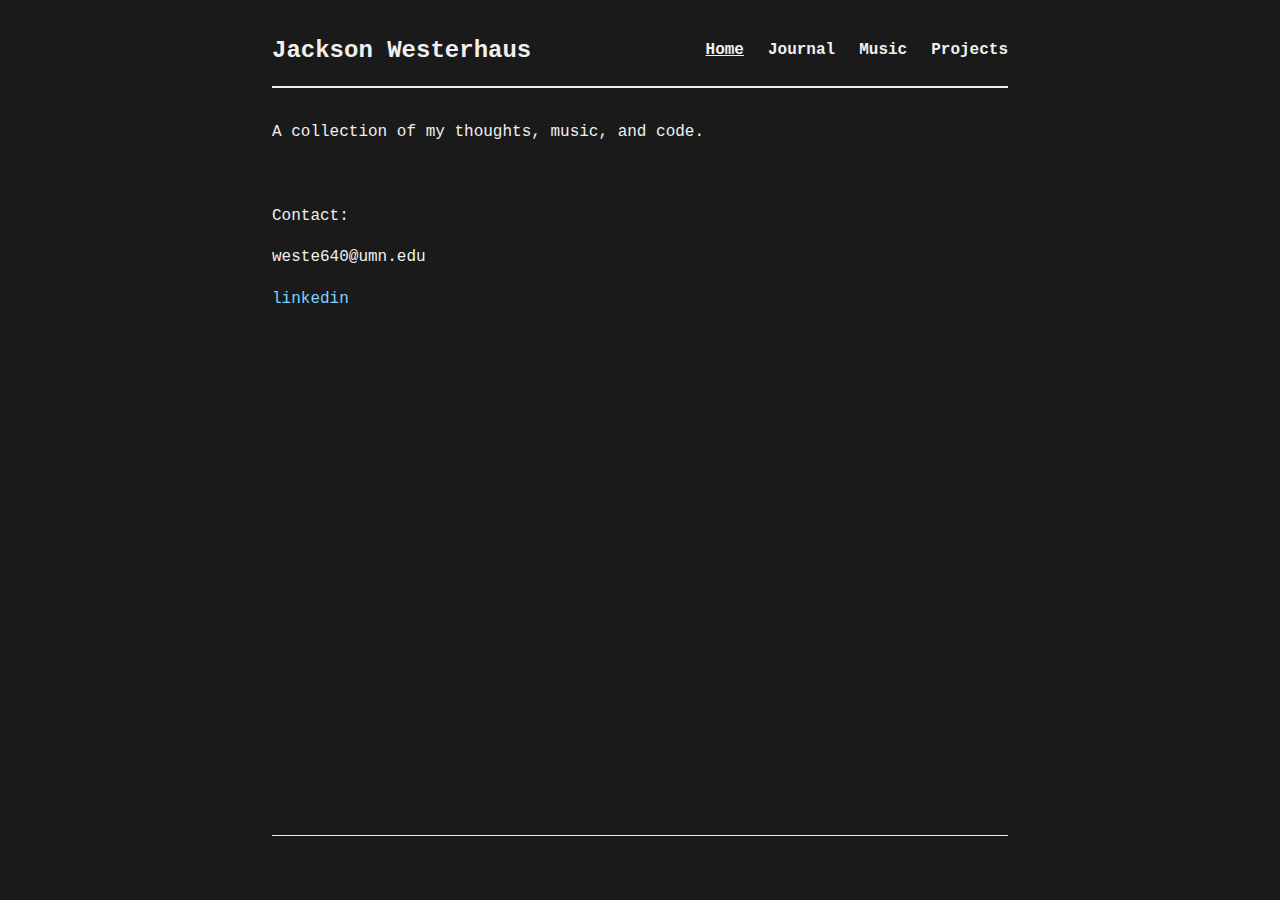
<file: index.html>
<!DOCTYPE html>
<html lang="en">

<head>
    <meta charset="UTF-8">
    <meta name="viewport" content="width=device-width, initial-scale=1.0">
    <title>Personal Site - Home</title>
    <link rel="stylesheet" href="style.css">
</head>

<body>
    <div class="container">
        <header>
            <div class="logo-placeholder">Jackson Westerhaus</div>
            <nav>
                <ul>
                    <li><a href="/" class="active">Home</a></li>
                    <li><a href="/journal">Journal</a></li>
                    <li><a href="/music">Music</a></li>
                    <li><a href="/projects">Projects</a></li>
                </ul>
            </nav>
        </header>

        <main>
            <section id="home">
                <p>A collection of my thoughts, music, and code.</p>
                <br>
                <p>Contact:</p>
                <p>weste640@umn.edu</p>
                <p><a href="https://linkedin.com/in/jackson-westerhaus" target="_blank">linkedin</a></p>
            </section>
        </main>

        <footer>
        </footer>
    </div>
    <script src="script.js"></script>
</body>

</html>
</file>
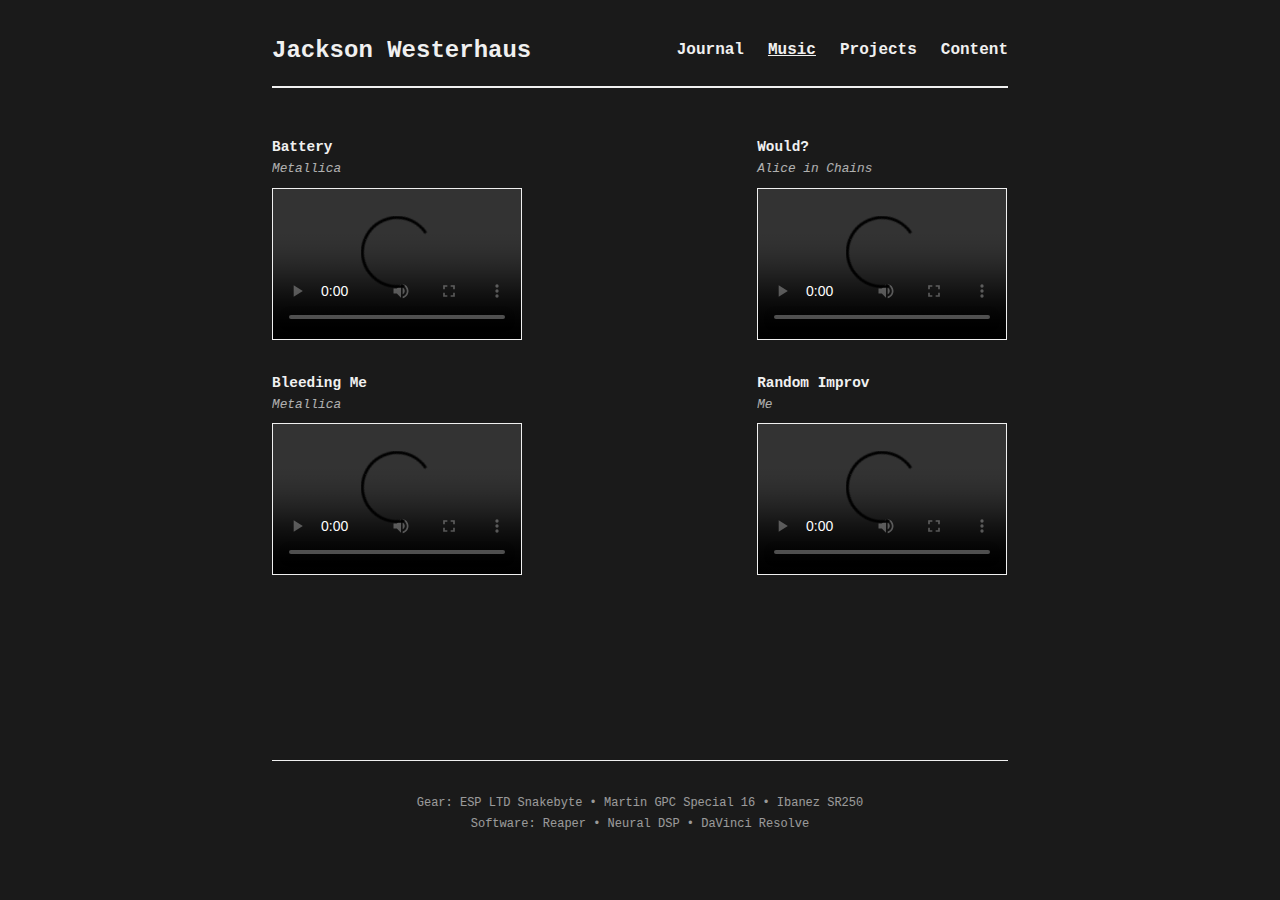
<file: music/index.html>
<!DOCTYPE html>
<html lang="en">

<head>
    <meta charset="UTF-8">
    <meta name="viewport" content="width=device-width, initial-scale=1.0">
    <title>Music</title>
    <link rel="icon" type="image/x-icon" href="../images/favicon.ico">
    <link rel="stylesheet" href="../style.css">
</head>

<body>
    <div class="container">
        <header>
            <div class="logo-placeholder"><a href="../">Jackson Westerhaus</a></div>
            <nav>
                <ul>
                    <li><a href="../journal/">Journal</a></li>
                    <li><a href="./" class="active">Music</a></li>
                    <li><a href="../projects/">Projects</a></li>
                    <li><a href="../content/">Content</a></li>
                </ul>
            </nav>
        </header>

        <main>
            <section id="music">
                <div class="video-grid">
                    <div class="video-item">
                        <div class="video-info">
                            <div class="video-title">Battery</div>
                            <div class="video-author">Metallica</div>
                        </div>
                        <video controls preload="metadata">
                            <source src="../videos/battery.mov" type="video/mp4">
                        </video>
                    </div>
                    <div class="video-item">
                        <div class="video-info">
                            <div class="video-title">Would?</div>
                            <div class="video-author">Alice in Chains</div>
                        </div>
                        <video controls preload="metadata">
                            <source src="../videos/would.mov" type="video/mp4">
                        </video>
                    </div>
                    <div class="video-item">
                        <div class="video-info">
                            <div class="video-title">Bleeding Me</div>
                            <div class="video-author">Metallica</div>
                        </div>
                        <video controls preload="metadata">
                            <source src="../videos/bleeding.mov" type="video/mp4">
                        </video>
                    </div>
                    <div class="video-item">
                        <div class="video-info">
                            <div class="video-title">Random Improv</div>
                            <div class="video-author">Me</div>
                        </div>
                        <video controls preload="metadata">
                            <source src="../videos/improv.mp4" type="video/mp4">
                        </video>
                    </div>
                </div>
            </section>
        </main>

        <footer>
            <div class="gear-info">
                Gear: ESP LTD Snakebyte • Martin GPC Special 16 • Ibanez SR250<br>
                Software: Reaper • Neural DSP • DaVinci Resolve
            </div>
        </footer>
    </div>
    <script src="../script.js"></script>
</body>

</html>
</file>
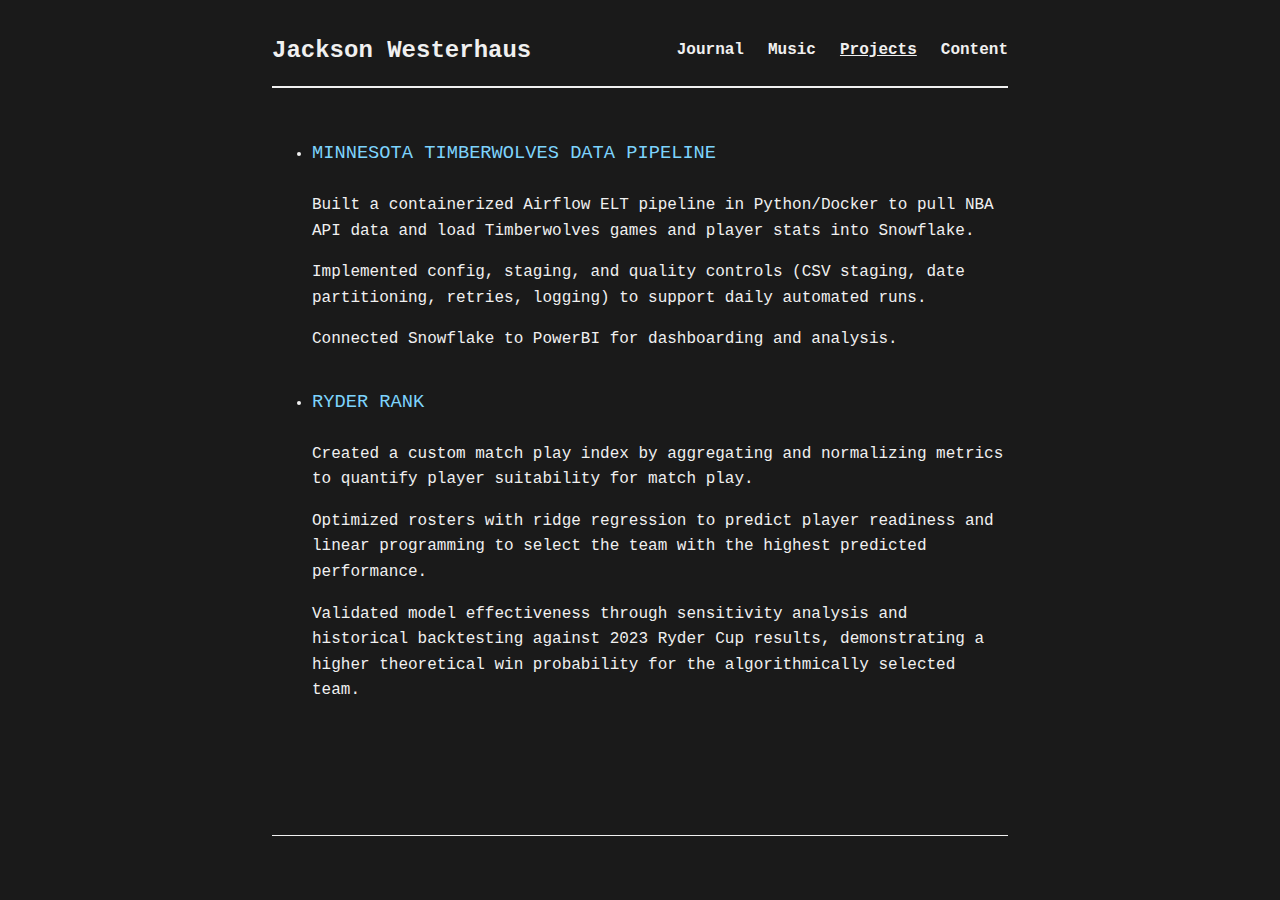
<file: projects/index.html>
<!DOCTYPE html>
<html lang="en">

<head>
    <meta charset="UTF-8">
    <meta name="viewport" content="width=device-width, initial-scale=1.0">
    <title>Projects</title>
    <link rel="icon" type="image/x-icon" href="../images/favicon.ico">
    <link rel="stylesheet" href="../style.css">
</head>

<body>
    <div class="container">
        <header>
            <div class="logo-placeholder"><a href="../">Jackson Westerhaus</a></div>
            <nav>
                <ul>
                    <li><a href="../journal/">Journal</a></li>
                    <li><a href="../music/">Music</a></li>
                    <li><a href="./" class="active">Projects</a></li>
                    <li><a href="../content/">Content</a></li>
                </ul>
            </nav>
        </header>

        <main>
            <section id="projects">
                <ul>
                    <li>
                        <h3><a href="https://github.com/xWesty1/Wolves-Pipeline" target="_blank">Minnesota Timberwolves
                                Data Pipeline</a></h3>
                        <p>Built a containerized Airflow ELT pipeline in Python/Docker to pull NBA API data and
                            load Timberwolves games and player stats into Snowflake.
                        <p> Implemented config, staging, and quality controls (CSV staging, date partitioning, retries,
                            logging) to support daily automated runs.</p>
                        </p>
                        <p>Connected Snowflake to PowerBI for dashboarding and analysis.</p>
                    </li>
                    <li>
                        <h3><a href="https://github.com/xWesty1/RyderRank" target="_blank">Ryder Rank</a></h3>
                        <p>Created a custom match play index by aggregating and normalizing metrics to quantify
                            player suitability for
                            match play.</p>
                        <p>Optimized rosters with ridge regression to predict player readiness and
                            linear programming to select the team with the highest predicted performance.</p>
                        <p>Validated model effectiveness through sensitivity analysis and historical backtesting against
                            2023 Ryder Cup results, demonstrating a higher theoretical win probability for the
                            algorithmically selected team.</p>
                    </li>
                </ul>
            </section>
        </main>

        <footer>
        </footer>
    </div>
    <script src="../script.js"></script>
</body>

</html>
</file>
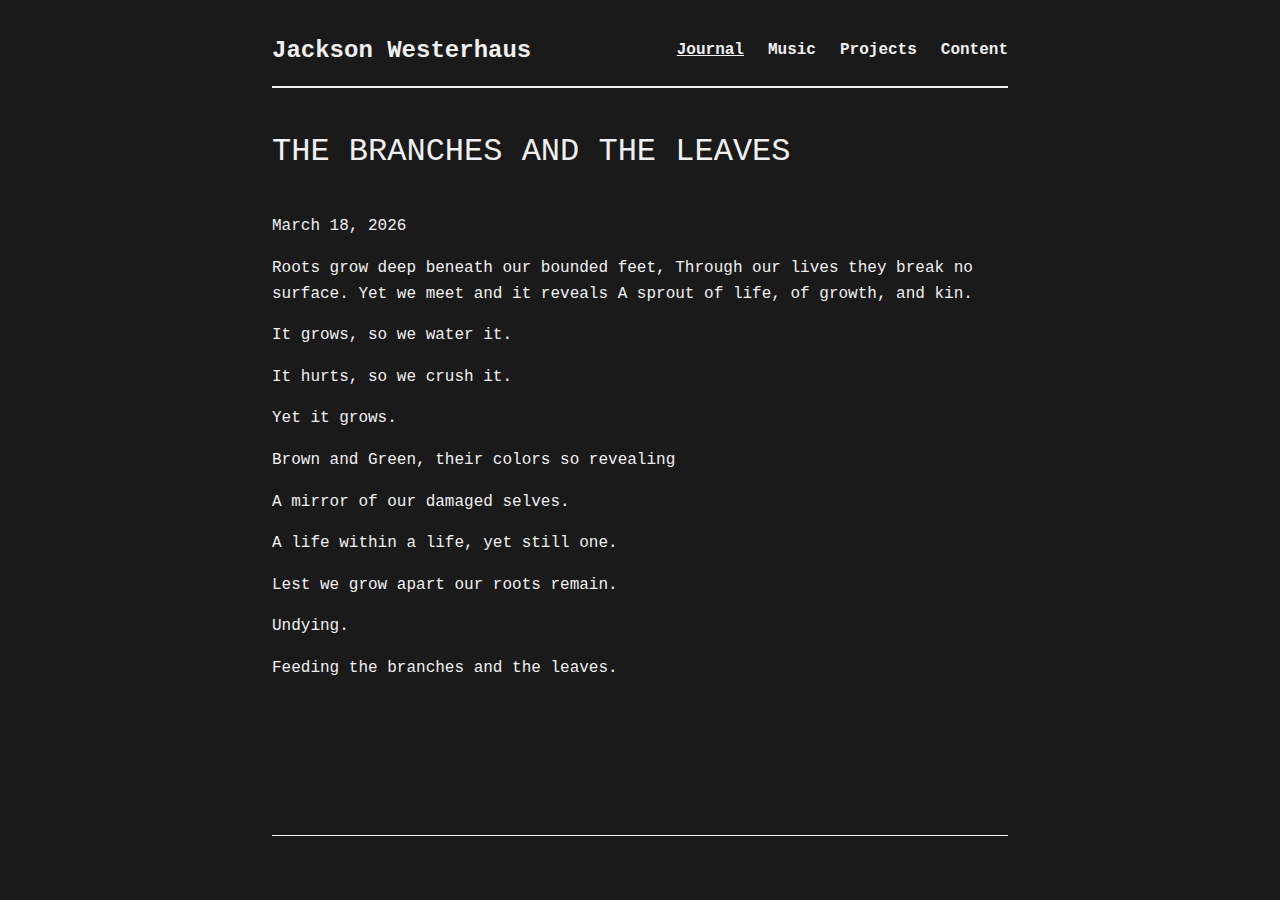
<file: journal_entries/branches/index.html>
<!DOCTYPE html>
<html lang="en">

<head>
    <meta charset="UTF-8">
    <meta name="viewport" content="width=device-width, initial-scale=1.0">
    <title>Journal - The Branches and the Leaves</title>
    <link rel="icon" type="image/x-icon" href="../../images/favicon.ico">
    <link rel="stylesheet" href="../../style.css">
</head>

<body>
    <div class="container">
        <header>
            <div class="logo-placeholder"><a href="../../">Jackson Westerhaus</a></div>
            <nav>
                <ul>
                    <li><a href="../../journal/" class="active">Journal</a></li>
                    <li><a href="../../music/">Music</a></li>
                    <li><a href="../../projects/">Projects</a></li>
                    <li><a href="../../content/">Content</a></li>
                </ul>
            </nav>
        </header>

        <main>
            <section id="journal-entry">
                <h1>The Branches and the Leaves</h1>
                <p class="date">March 18, 2026</p>
                <article>
                    <p>Roots grow deep beneath our bounded feet,
                        Through our lives they break no surface.
                        Yet we meet and it reveals
                        A sprout of life, of growth, and kin.</p>
                    <p> </p>
                    <p> It grows, so we water it.</p>
                    <p> It hurts, so we crush it.</p>
                    <p> Yet it grows.</p>
                    <p> </p>
                    <p> Brown and Green, their colors so revealing</p>
                    <p> A mirror of our damaged selves.</p>
                    <p> A life within a life, yet still one.</p>
                    <p> </p>
                    <p> Lest we grow apart our roots remain.</p>
                    <p> Undying.</p>
                    <p> Feeding the branches and the leaves.</p>

                </article>
            </section>
        </main>

        <footer>
        </footer>
    </div>
    <script src="../../script.js"></script>
</body>

</html>
</file>
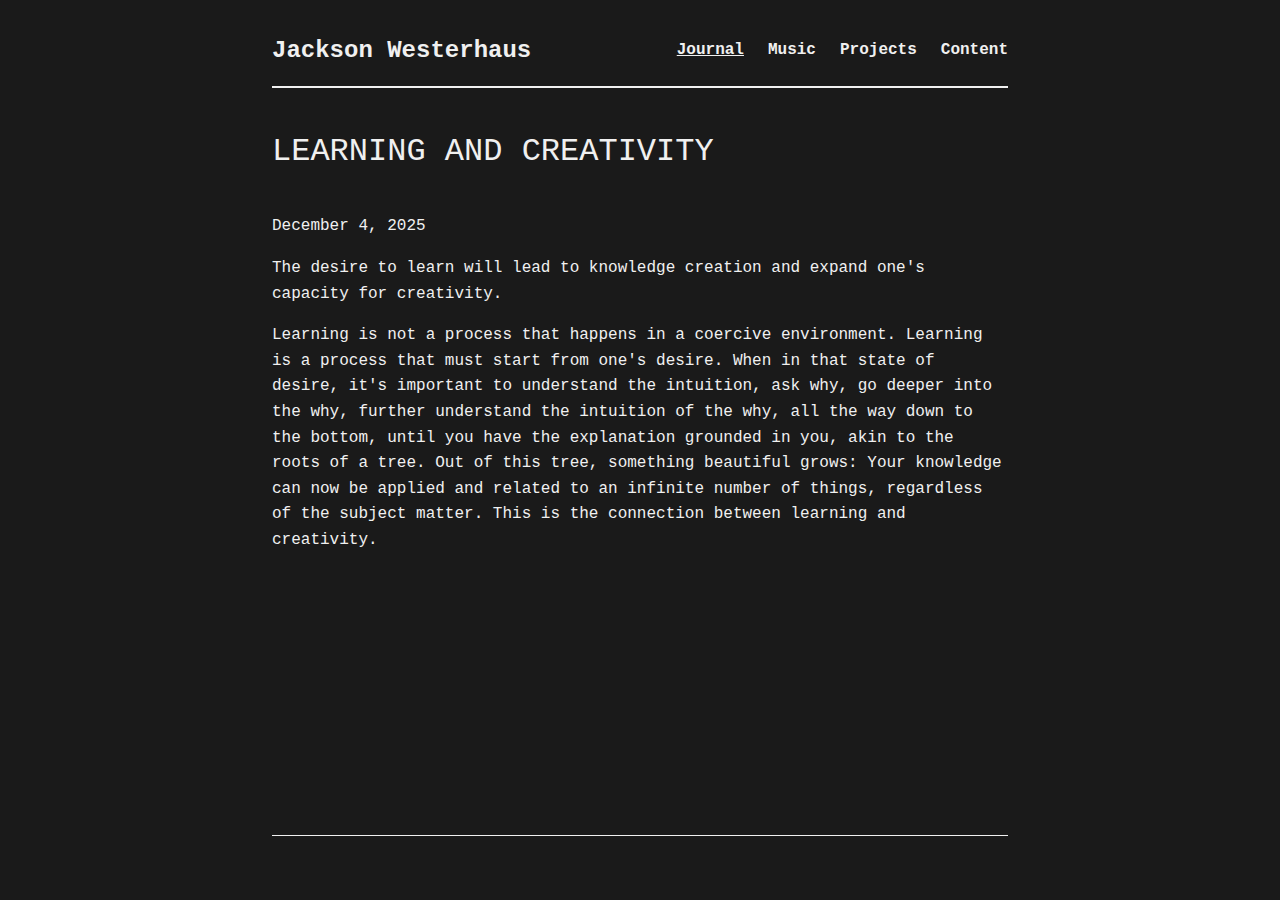
<file: journal_entries/learning/index.html>
<!DOCTYPE html>
<html lang="en">

<head>
    <meta charset="UTF-8">
    <meta name="viewport" content="width=device-width, initial-scale=1.0">
    <title>Learning and Creativity</title>
    <link rel="icon" type="image/x-icon" href="../../images/favicon.ico">
    <link rel="stylesheet" href="../../style.css">
</head>

<body>
    <div class="container">
        <header>
            <div class="logo-placeholder"><a href="../../">Jackson Westerhaus</a></div>
            <nav>
                <ul>
                    <li><a href="../../journal/" class="active">Journal</a></li>
                    <li><a href="../../music/">Music</a></li>
                    <li><a href="../../projects/">Projects</a></li>
                    <li><a href="../../content/">Content</a></li>
                </ul>
            </nav>
        </header>

        <main>
            <section id="journal-entry">
                <h1>Learning and Creativity</h1>
                <p class="date">December 4, 2025</p>
                <article>
                    <p>The desire to learn will lead to knowledge creation and expand one's capacity for creativity.
                    <p>
                    </p>
                    Learning is not a process that happens in a coercive environment. Learning is a process that
                    must start from one's desire. When in that state of desire, it's important to understand the
                    intuition, ask why, go deeper into the why, further understand the intuition of the why, all the
                    way down to the bottom, until you have the explanation grounded in you, akin to the roots of a
                    tree. Out of this tree, something beautiful grows: Your knowledge can now be applied and related
                    to an infinite number of things, regardless of the subject matter. This is the connection between
                    learning and creativity.
                    </p>
                </article>
            </section>
        </main>

        <footer>
        </footer>
    </div>
    <script src="../../script.js"></script>
</body>

</html>
</file>
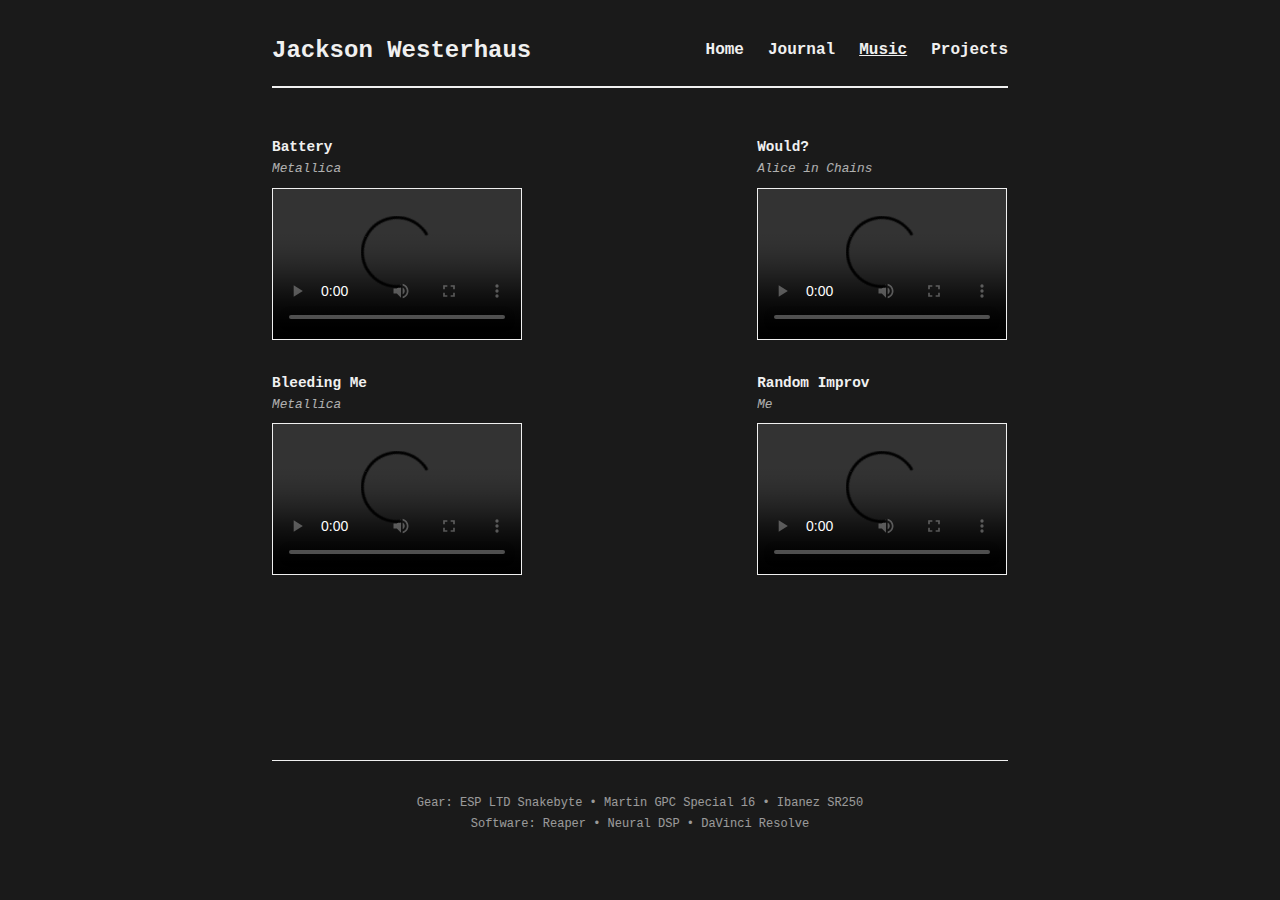
<file: music.html>
<!DOCTYPE html>
<html lang="en">

<head>
    <meta charset="UTF-8">
    <meta name="viewport" content="width=device-width, initial-scale=1.0">
    <title>Personal Site - Music</title>
    <link rel="stylesheet" href="style.css">
</head>

<body>
    <div class="container">
        <header>
            <div class="logo-placeholder">Jackson Westerhaus</div>
            <nav>
                <ul>
                    <li><a href="index.html">Home</a></li>
                    <li><a href="journal.html">Journal</a></li>
                    <li><a href="music.html" class="active">Music</a></li>
                    <li><a href="projects.html">Projects</a></li>
                </ul>
            </nav>
        </header>

        <main>
            <section id="music">
                <div class="video-grid">
                    <div class="video-item">
                        <div class="video-info">
                            <div class="video-title">Battery</div>
                            <div class="video-author">Metallica</div>
                        </div>
                        <video controls preload="metadata">
                            <source src="videos/battery.mov" type="video/mp4">
                        </video>
                    </div>
                    <div class="video-item">
                        <div class="video-info">
                            <div class="video-title">Would?</div>
                            <div class="video-author">Alice in Chains</div>
                        </div>
                        <video controls preload="metadata">
                            <source src="videos/would.mov" type="video/mp4">
                        </video>
                    </div>
                    <div class="video-item">
                        <div class="video-info">
                            <div class="video-title">Bleeding Me</div>
                            <div class="video-author">Metallica</div>
                        </div>
                        <video controls preload="metadata">
                            <source src="videos/bleeding.mov" type="video/mp4">
                        </video>
                    </div>
                    <div class="video-item">
                        <div class="video-info">
                            <div class="video-title">Random Improv</div>
                            <div class="video-author">Me</div>
                        </div>
                        <video controls preload="metadata">
                            <source src="videos/improv.mp4" type="video/mp4">
                        </video>
                    </div>
                </div>
            </section>
        </main>

        <footer>
            <div class="gear-info">
                Gear: ESP LTD Snakebyte • Martin GPC Special 16 • Ibanez SR250<br>
                Software: Reaper • Neural DSP • DaVinci Resolve
            </div>
        </footer>
    </div>
    <script src="script.js"></script>
</body>

</html>
</file>
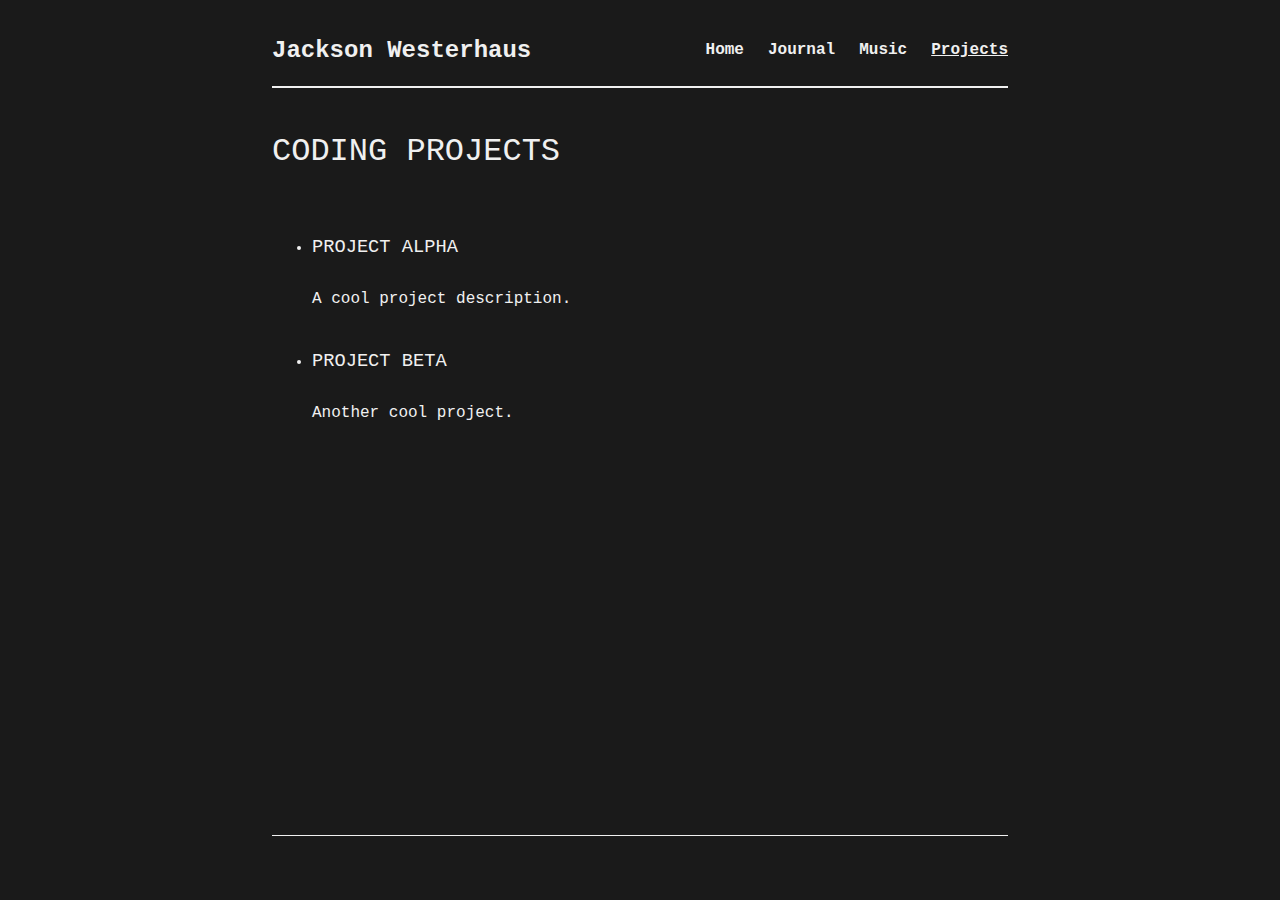
<file: projects.html>
<!DOCTYPE html>
<html lang="en">

<head>
    <meta charset="UTF-8">
    <meta name="viewport" content="width=device-width, initial-scale=1.0">
    <title>Personal Site - Projects</title>
    <link rel="stylesheet" href="style.css">
</head>

<body>
    <div class="container">
        <header>
            <div class="logo-placeholder">Jackson Westerhaus</div>
            <nav>
                <ul>
                    <li><a href="index.html">Home</a></li>
                    <li><a href="journal.html">Journal</a></li>
                    <li><a href="music.html">Music</a></li>
                    <li><a href="projects.html" class="active">Projects</a></li>
                </ul>
            </nav>
        </header>

        <main>
            <section id="projects">
                <h1>Coding Projects</h1>
                <ul>
                    <li>
                        <h3>Project Alpha</h3>
                        <p>A cool project description.</p>
                    </li>
                    <li>
                        <h3>Project Beta</h3>
                        <p>Another cool project.</p>
                    </li>
                </ul>
            </section>
        </main>

        <footer>
        </footer>
    </div>
    <script src="script.js"></script>
</body>

</html>
</file>
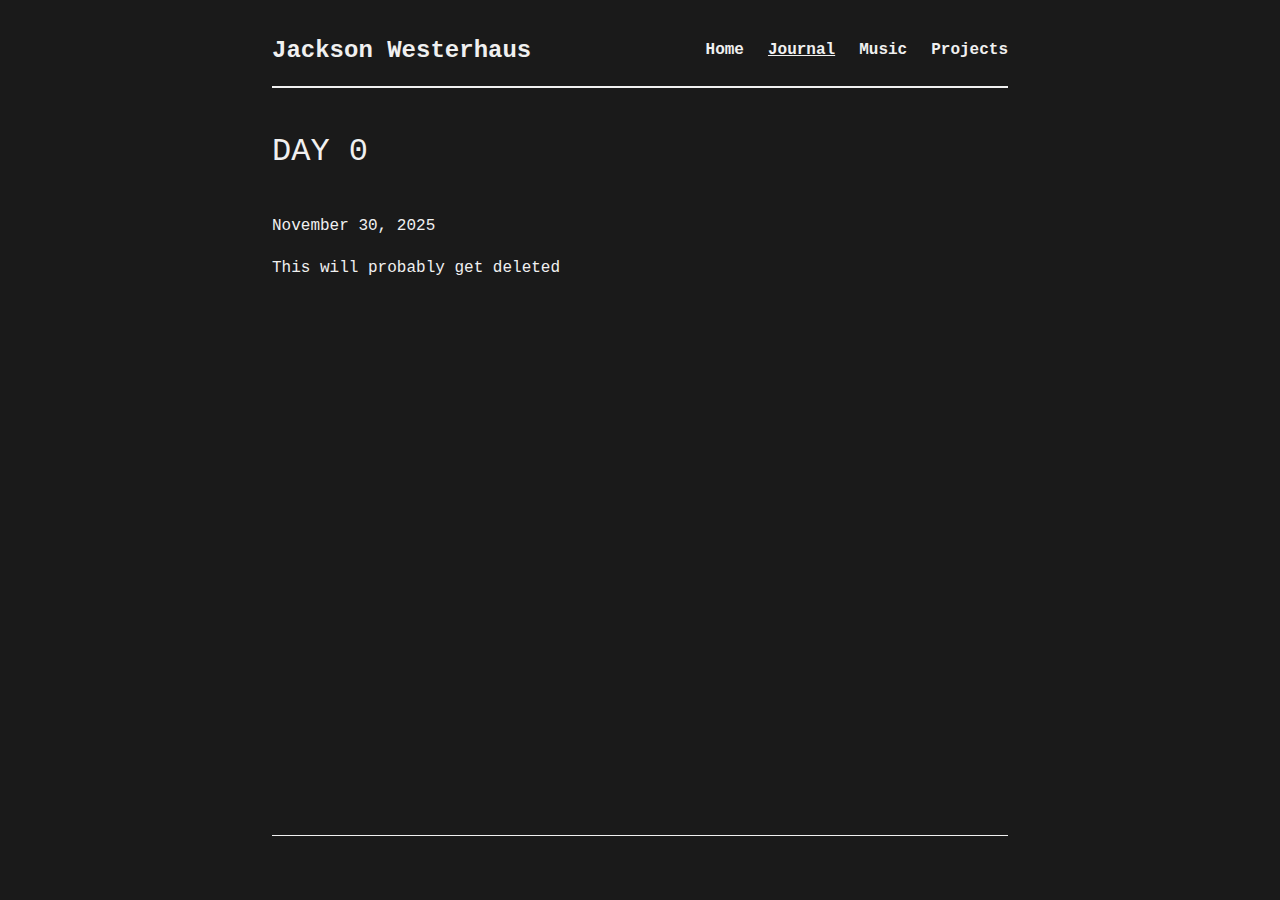
<file: journal/day-0.html>
<!DOCTYPE html>
<html lang="en">

<head>
    <meta charset="UTF-8">
    <meta name="viewport" content="width=device-width, initial-scale=1.0">
    <title>Personal Site - Journal - Day 0</title>
    <link rel="stylesheet" href="../style.css">
</head>

<body>
    <div class="container">
        <header>
            <div class="logo-placeholder">Jackson Westerhaus</div>
            <nav>
                <ul>
                    <li><a href="../index.html">Home</a></li>
                    <li><a href="../journal.html" class="active">Journal</a></li>
                    <li><a href="../music.html">Music</a></li>
                    <li><a href="../projects.html">Projects</a></li>
                </ul>
            </nav>
        </header>

        <main>
            <section id="journal-entry">
                <h1>Day 0</h1>
                <p class="date">November 30, 2025</p>
                <article>
                    <p>This will probably get deleted</p>
                </article>
            </section>
        </main>

        <footer>
        </footer>
    </div>
    <script src="../script.js"></script>
</body>

</html>
</file>
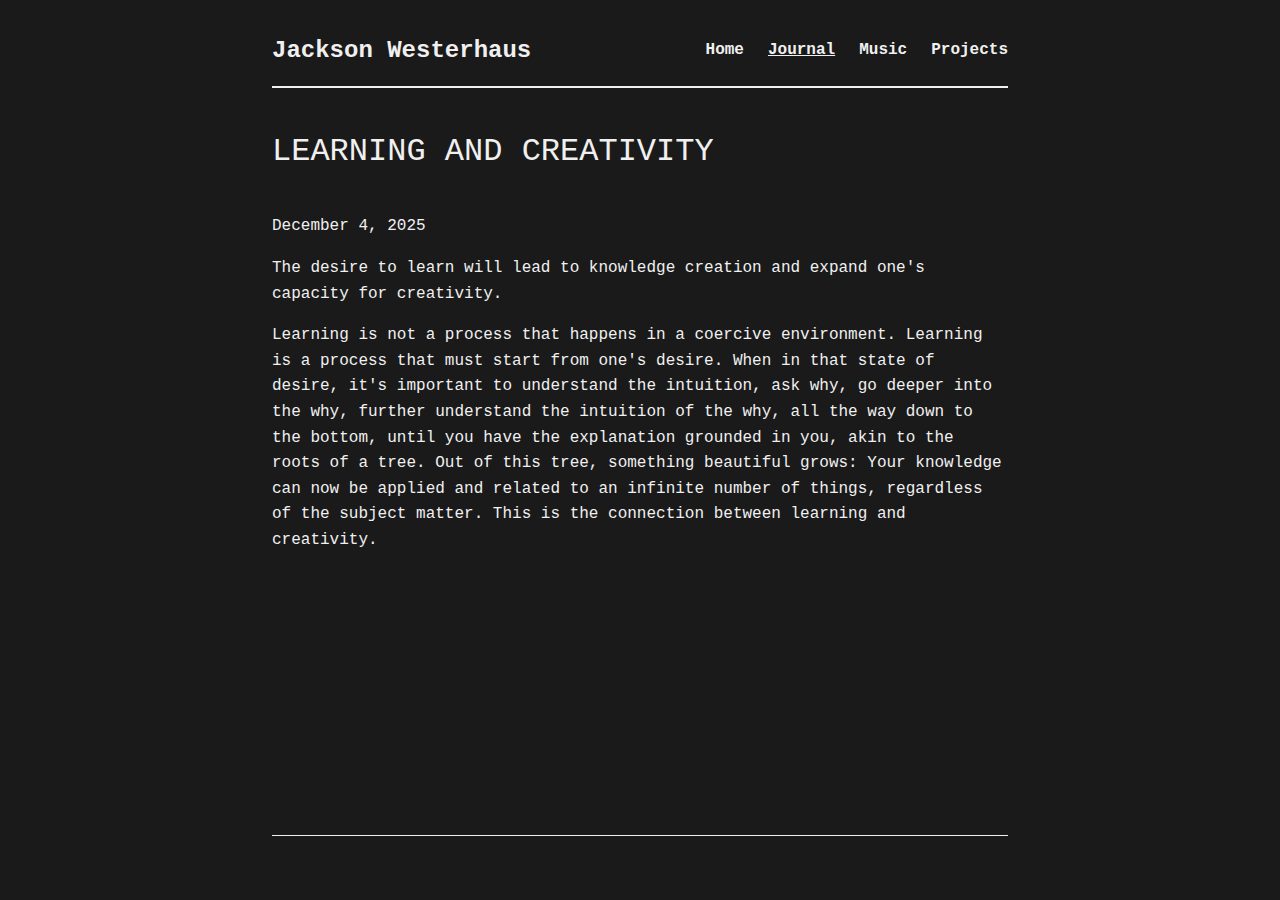
<file: journal_entries/learning.html>
<!DOCTYPE html>
<html lang="en">

<head>
    <meta charset="UTF-8">
    <meta name="viewport" content="width=device-width, initial-scale=1.0">
    <title>Journal - Learning and Creativity</title>
    <link rel="icon" type="image/x-icon" href="../images/favicon.ico">
    <link rel="stylesheet" href="../style.css">
</head>

<body>
    <div class="container">
        <header>
            <div class="logo-placeholder">Jackson Westerhaus</div>
            <nav>
                <ul>
                    <li><a href="../">Home</a></li>
                    <li><a href="../journal/" class="active">Journal</a></li>
                    <li><a href="../music/">Music</a></li>
                    <li><a href="../projects/">Projects</a></li>
                </ul>
            </nav>
        </header>

        <main>
            <section id="journal-entry">
                <h1>Learning and Creativity</h1>
                <p class="date">December 4, 2025</p>
                <article>
                    <p>The desire to learn will lead to knowledge creation and expand one's capacity for creativity.
                    <p>
                    </p>
                    Learning is not a process that happens in a coercive environment. Learning is a process that
                    must start from one's desire. When in that state of desire, it's important to understand the
                    intuition, ask why, go deeper into the why, further understand the intuition of the why, all the
                    way down to the bottom, until you have the explanation grounded in you, akin to the roots of a
                    tree. Out of this tree, something beautiful grows: Your knowledge can now be applied and related
                    to an infinite number of things, regardless of the subject matter. This is the connection between
                    learning and creativity.
                    </p>
                </article>
            </section>
        </main>

        <footer>
        </footer>
    </div>
    <script src="../script.js"></script>
</body>

</html>
</file>
<file: style.css>
:root {
    --bg-color: #1a1a1a;
    --text-color: #f0f0f0;
    --font-main: 'Courier New', Courier, monospace;
}

* {
    box-sizing: border-box;
}

body {
    font-family: var(--font-main);
    background-color: var(--bg-color);
    color: var(--text-color);
    margin: 0;
    padding: 0;
    line-height: 1.6;
    -webkit-font-smoothing: antialiased;
    -moz-osx-font-smoothing: grayscale;
}

.container {
    max-width: 800px;
    margin: 0 auto;
    padding: 2rem;
    min-height: 100vh;
    display: flex;
    flex-direction: column;
}

main {
    flex: 1;
    display: flex;
    flex-direction: column;
    justify-content: flex-start;
}

header {
    margin-bottom: 1rem;
    display: flex;
    justify-content: space-between;
    align-items: center;
    border-bottom: 2px solid var(--text-color);
    padding-bottom: 1rem;
}

.logo-placeholder {
    font-weight: bold;
    font-size: 1.5rem;
    /* border: 2px solid var(--text-color); */
    /* padding: 0.5rem; */
}

.logo-placeholder a {
    color: var(--text-color);
    text-decoration: none;
}

nav ul {
    list-style: none;
    padding: 0;
    margin: 0;
    display: flex;
    gap: 1.5rem;
}

nav a {
    color: var(--text-color);
    text-decoration: none;
    font-weight: bold;
}

nav a:hover,
nav a.active {
    text-decoration: underline;
}

a {
    color: #7dd3fc;
    text-decoration: none;
}

a:hover {
    text-decoration: underline;
}

.journal-list {
    list-style: none;
    padding: 0;
    margin: 0;
}

.journal-list li {
    margin-bottom: 1rem;
}

.journal-list a {
    text-decoration: none;
    color: var(--text-color);
    display: flex;
    gap: 2rem;
}

.journal-list a:hover {
    text-decoration: underline;
}

.journal-list .date {
    font-family: var(--font-main);
    opacity: 0.8;
}

section {
    margin-bottom: 2rem;
}

#content p {
    margin-top: 0;
}

h1,
h2,
h3 {
    font-weight: normal;
    text-transform: uppercase;
    padding-bottom: 0rem;
    display: inline-block;
}

h3 {
    margin-bottom: 0.5rem;
}

.video-grid {
    display: flex;
    flex-wrap: wrap;
    column-gap: 14.7rem;
    row-gap: 2rem;
    margin: 2rem 0;
}

.video-item {
    display: flex;
    flex-direction: column;
}

.video-info {
    margin-bottom: 0.5rem;
}

.video-title {
    font-size: 0.9rem;
    font-weight: bold;
}

.video-author {
    font-size: 0.8rem;
    opacity: 0.7;
    font-style: italic;

}

.video-item video {
    width: 100%;
    max-width: 250px;
    height: auto;
    border: 1px solid var(--text-color);
    background-color: #000;
}

.gear-info {
    font-size: 0.75rem;
    opacity: 0.6;
    margin-bottom: 2rem;
    line-height: 1.8;
}

footer {
    text-align: center;
    margin-top: 4rem;
    padding-top: 2rem;
    border-top: 1px solid var(--text-color);
    font-size: 0.8rem;
}

@media (max-width: 600px) {
    header {
        flex-direction: column;
        align-items: center;
        gap: 1rem;
    }

    nav ul {
        flex-wrap: wrap;
        justify-content: center;
        gap: 1rem;
    }
}
</file>
